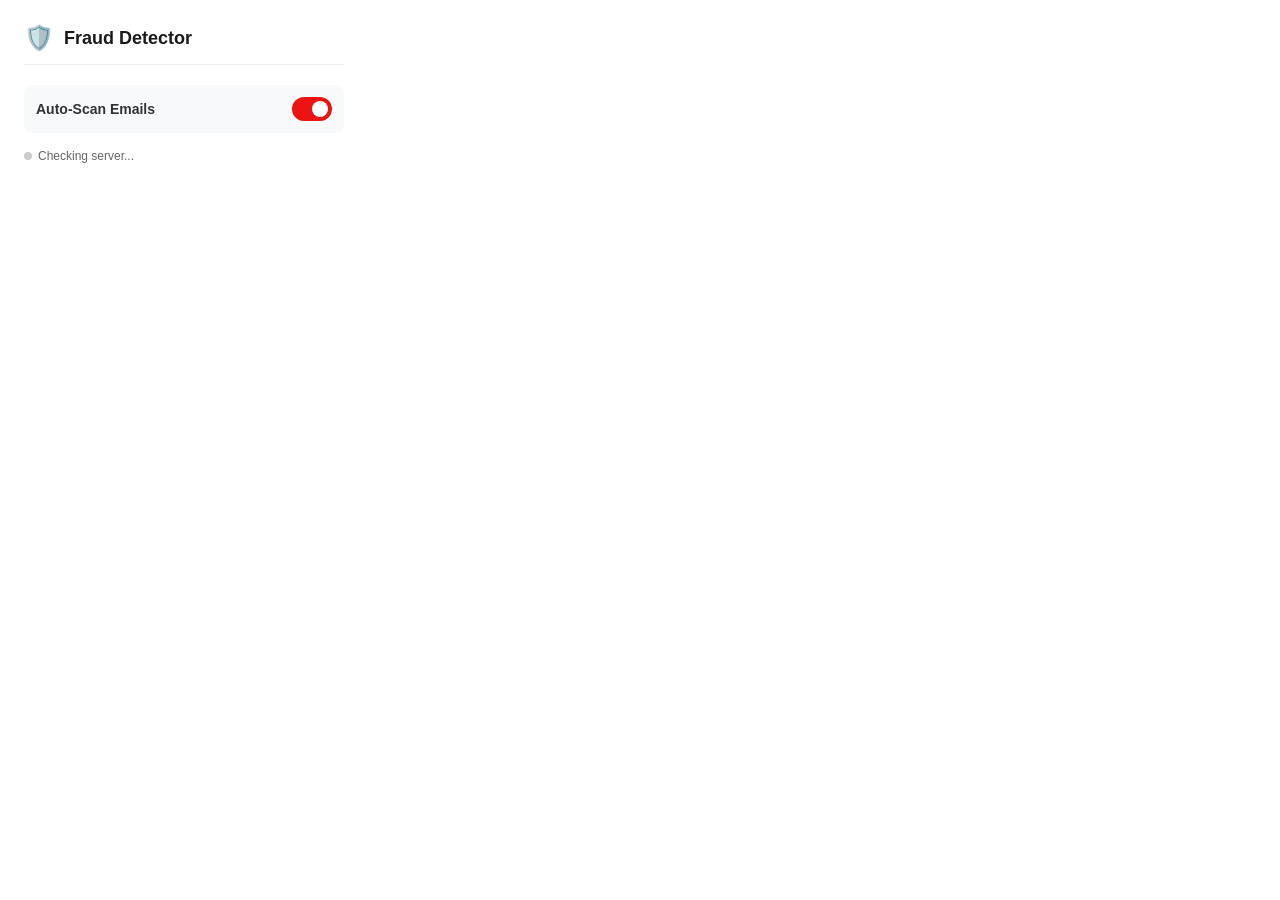
<file: gmail-fraud-extension/popup.html>
<!DOCTYPE html>
<html lang="en">

<head>
    <meta charset="UTF-8">
    <meta name="viewport" content="width=device-width, initial-scale=1.0">
    <title>Email Fraud Detector</title>
    <style>
        body {
            width: 320px;
            padding: 16px;
            font-family: 'Segoe UI', Tahoma, Geneva, Verdana, sans-serif;
            background-color: #ffffff;
            color: #333;
        }

        .header {
            display: flex;
            align-items: center;
            gap: 10px;
            margin-bottom: 20px;
            padding-bottom: 12px;
            border-bottom: 1px solid #eee;
        }

        .title h1 {
            margin: 0;
            font-size: 18px;
            color: #1a1a1a;
        }

        .status-card {
            background: #f8f9fa;
            border-radius: 8px;
            padding: 12px;
            margin-bottom: 16px;
            display: flex;
            justify-content: space-between;
            align-items: center;
        }

        .status-text {
            font-size: 14px;
            font-weight: 600;
        }

        .toggle-switch {
            position: relative;
            display: inline-block;
            width: 40px;
            height: 24px;
        }

        .toggle-switch input {
            opacity: 0;
            width: 0;
            height: 0;
        }

        .slider {
            position: absolute;
            cursor: pointer;
            top: 0;
            left: 0;
            right: 0;
            bottom: 0;
            background-color: #ccc;
            transition: .4s;
            border-radius: 34px;
        }

        .slider:before {
            position: absolute;
            content: "";
            height: 16px;
            width: 16px;
            left: 4px;
            bottom: 4px;
            background-color: white;
            transition: .4s;
            border-radius: 50%;
        }

        input:checked+.slider {
            background-color: #ec1313;
        }

        input:checked+.slider:before {
            transform: translateX(16px);
        }

        .backend-status {
            font-size: 12px;
            color: #666;
            display: flex;
            align-items: center;
            gap: 6px;
        }

        .dot {
            width: 8px;
            height: 8px;
            border-radius: 50%;
            background-color: #ccc;
        }

        .online {
            background-color: #22c55e;
        }

        .offline {
            background-color: #ef4444;
        }
    </style>
</head>

<body>
    <div class="header">
        <div style="font-size: 24px;">🛡️</div>
        <div class="title">
            <h1>Fraud Detector</h1>
        </div>
    </div>

    <div class="status-card">
        <span class="status-text">Auto-Scan Emails</span>
        <label class="toggle-switch">
            <input type="checkbox" id="autoScanToggle" checked>
            <span class="slider"></span>
        </label>
    </div>

    <div class="backend-status">
        <div class="dot" id="backendDot"></div>
        <span id="backendText">Checking server...</span>
    </div>

    <script src="popup.js"></script>
</body>

</html>
</file>
